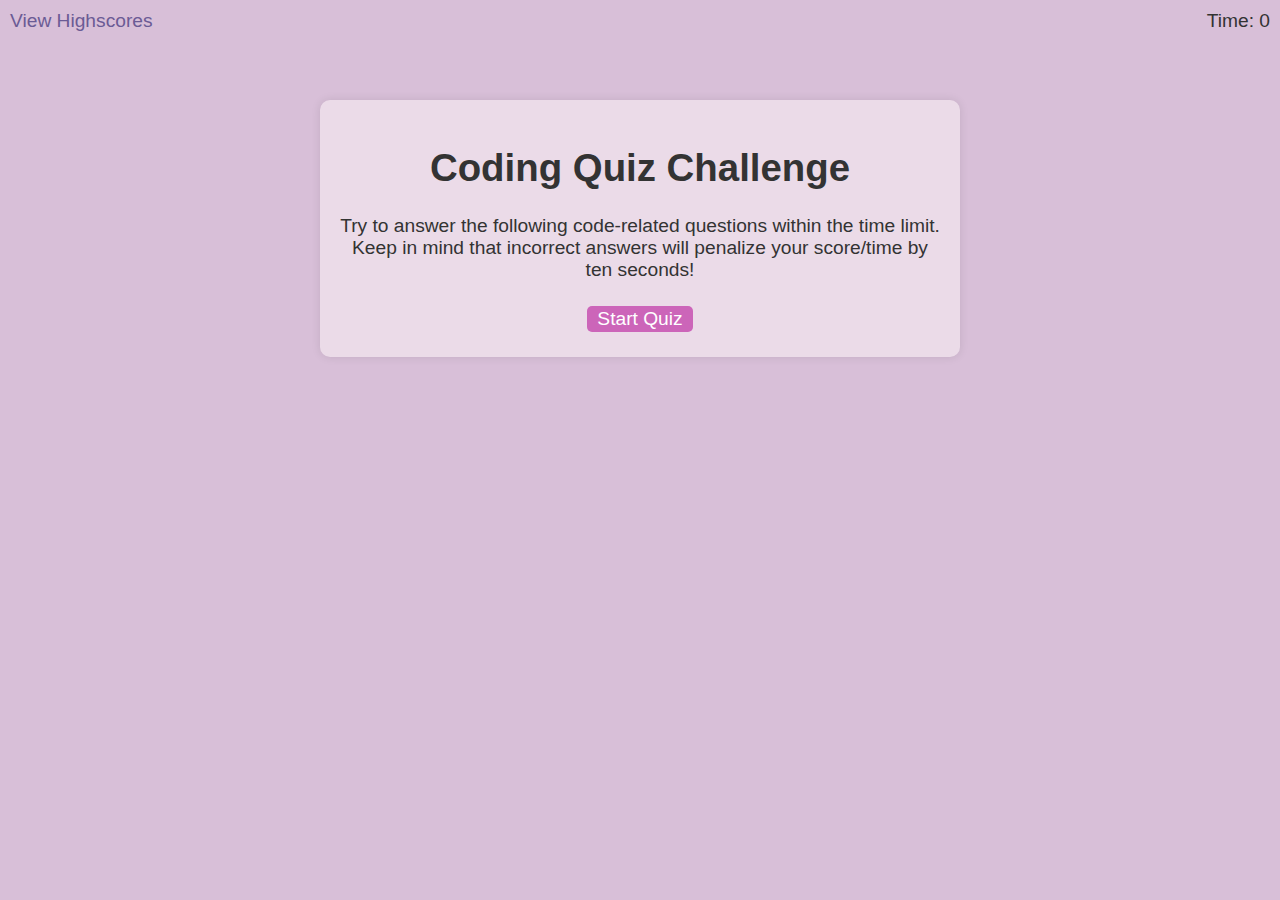
<file: index.html>
<!DOCTYPE html>
<html lang="en-gb">
  <head>
    <meta charset="UTF-8" />
    <meta name="viewport" content="width=device-width, initial-scale=1.0" />
    <meta http-equiv="X-UA-Compatible" content="ie=edge" />
    <title>Coding Quiz</title>

    <link rel="stylesheet" href="starter/assets/css/styles.css" />
  </head>

  <body>
    <div class="scores"><a href="highscores.html">View Highscores</a></div>

    <div class="timer">Time: <span id="time">0</span></div>

    <div class="wrapper">
      <div id="start-screen" class="start">
        <h1>Coding Quiz Challenge</h1>
        <p>
          Try to answer the following code-related questions within the time
          limit. Keep in mind that incorrect answers will penalize your
          score/time by ten seconds!
        </p>
        <button id="start">Start Quiz</button>
      </div>

      <div id="questions" class="hide">
        <h2 id="question-title"></h2>
        <div id="choices" class="choices"></div>
      </div>

      <div id="end-screen" class="hide">
        <h2>All done!</h2>
        <p>Your final score is <span id="final-score"></span>.</p>
        <p>
          Enter initials: <input type="text" id="initials" max="3" />
          <button id="submit">Submit</button>
        </p>
      </div>

      <div id="feedback" class="feedback hide"></div>
    </div>

    <script src="questions.js"></script>
    <script src="logic.js"></script>
  </body>
</html>
</file>
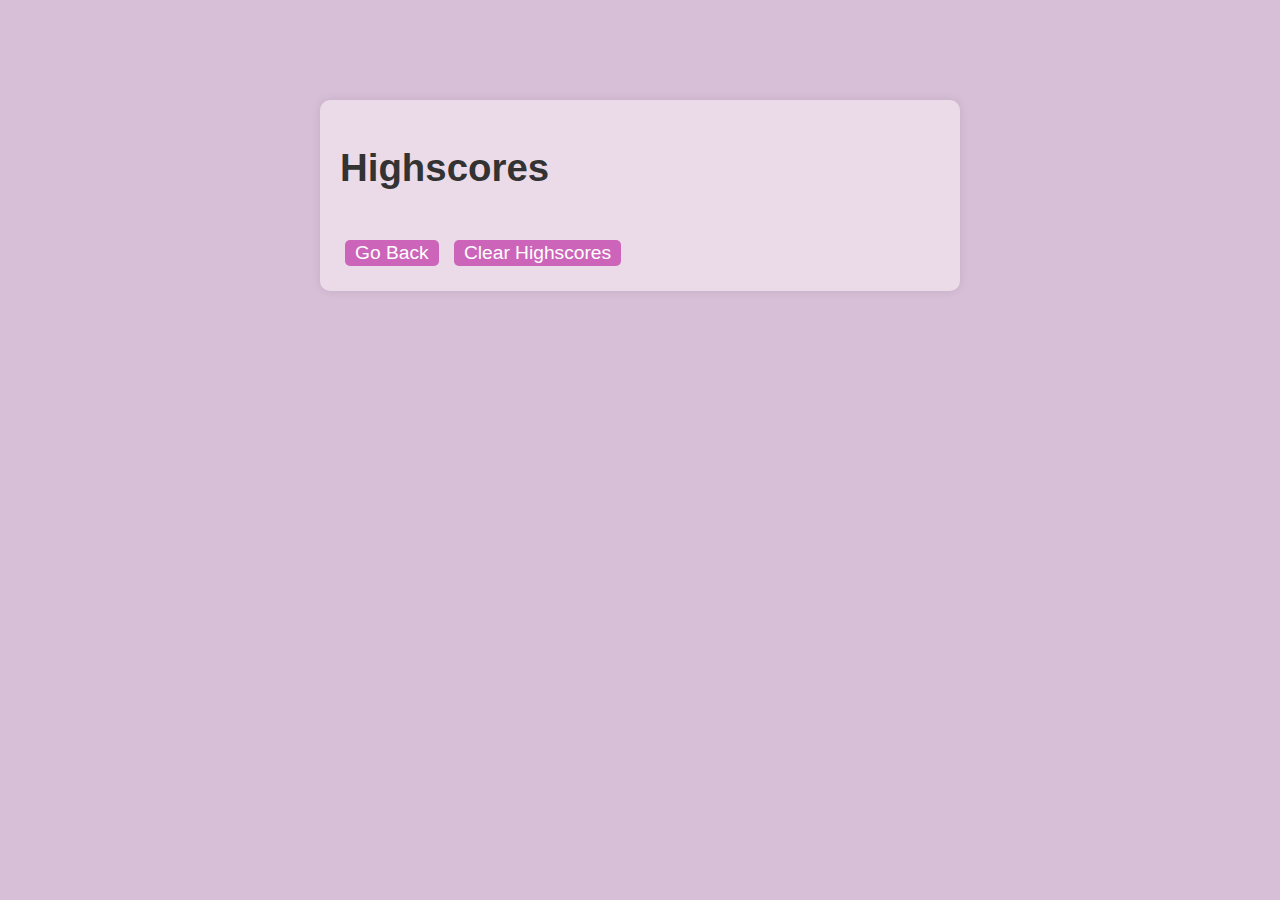
<file: highscores.html>
<!DOCTYPE html>
<html lang="en">
  <head>
    <meta charset="UTF-8" />
    <meta name="viewport" content="width=device-width, initial-scale=1.0" />
    <meta http-equiv="X-UA-Compatible" content="ie=edge" />
    <title>Highscores</title>

    <link rel="stylesheet" href="starter/assets/css/styles.css" />
  </head>

  <body>
    <div class="wrapper">
      <h1>Highscores</h1>
      <ol id="highscores"></ol>

      <a href="index.html"><button>Go Back</button></a>
      <button id="clear">Clear Highscores</button>
    </div>

    <script src="scores.js"></script>
  </body>
</html>
</file>
<file: starter/assets/css/styles.css>
body {
  font-family: Arial, sans-serif;
  font-size: 120%;
  background-color: #d8bfd8; 
  color: #333;
  margin: 0;
  padding: 0;
}

a {
  color: #6b5b95; 
  text-decoration: none;
  transition: color 0.1s;
}

a:hover {
  color: #8570a5; 
}

button {
  display: inline-block;
  margin: 5px;
  cursor: pointer;
  font-size: 100%;
  background-color: #cc65b9; 
  border-radius: 5px;
  padding: 2px 10px;
  color: white;
  border: 0;
  transition: background-color 0.1s;
}

button:hover {
  background-color: #8570a5;
}

.choices button {
  display: block;
}

input[type="text"] {
  font-size: 100%;
}

ol {
  padding-left: 0px;
  max-height: 400px;
  overflow: auto;
}

li {
  padding: 5px;
  list-style: decimal inside none;
}

li:nth-child(odd) {
  background-color: #d6cfe0;
}

.wrapper {
  margin: 100px auto 0 auto;
  max-width: 600px;
  background-color: #ebdbe8; 
  padding: 20px;
  border-radius: 10px;
  box-shadow: 0px 0px 10px rgba(0, 0, 0, 0.1); 
}

.hide {
  display: none;
}

.start {
  text-align: center;
}

.scores {
  position: absolute;
  top: 10px;
  left: 10px;
}

.feedback {
  font-style: italic;
  font-size: 120%;
  margin-top: 20px;
  padding-top: 10px;
  color: #6b5b95;
  border-top: 2px solid #ccc;
}

.timer {
  position: absolute;
  top: 10px;
  right: 10px;
}
</file>
